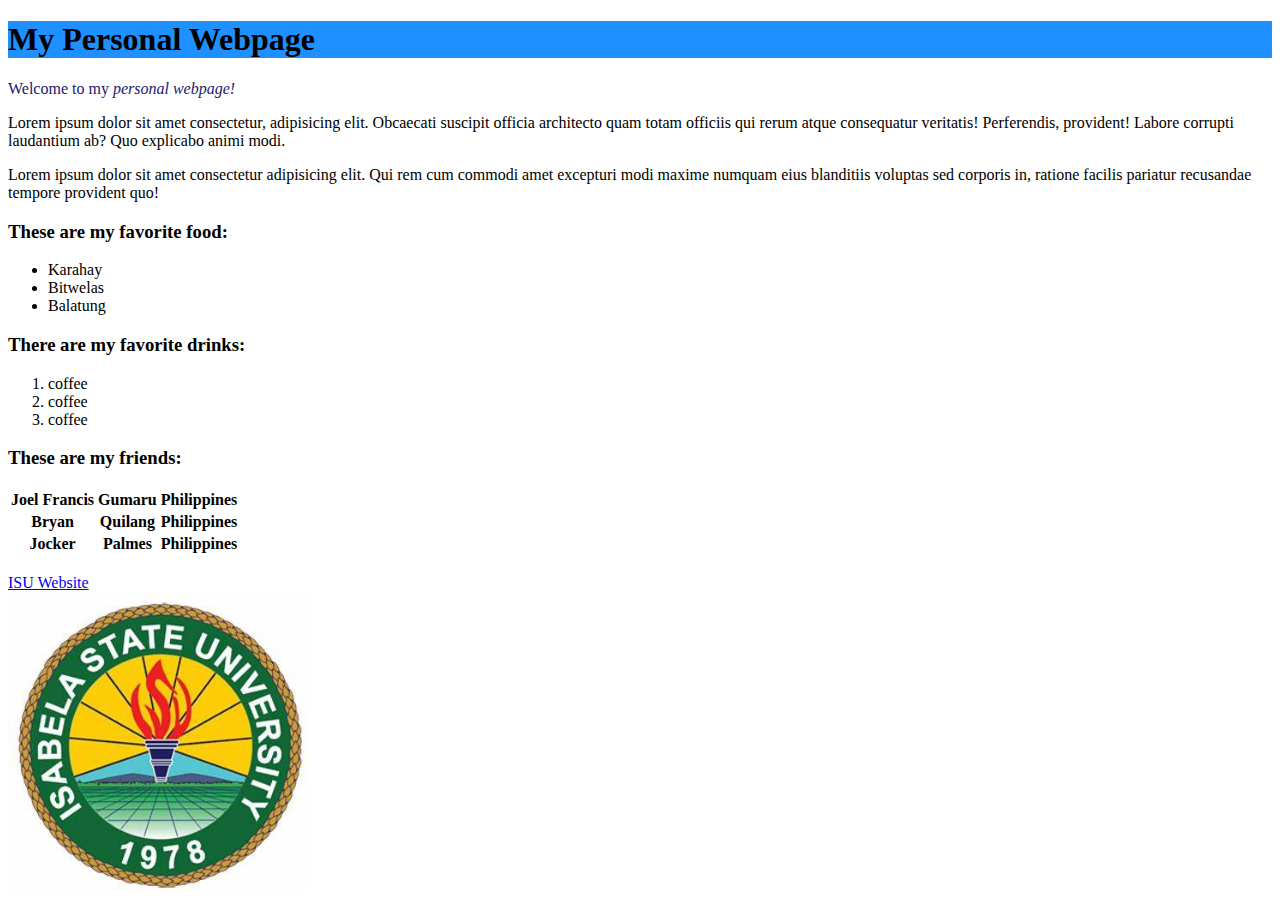
<file: exercise 1/index.html>
<!DOCTYPE html>
<html lang="en">
<head>
    <meta charset="UTF-8">
    <meta name="viewport" content="width=device-width, initial-scale=1.0">
    <title>My Personal Page</title>
</head>
<body>
    <h1 style="background-color: dodgerblue;">My Personal Webpage</h1>

    <p style="color: midnightblue; font-size: 20 px;">Welcome to my <i>personal webpage!</i></p>

   <p>Lorem ipsum dolor sit amet consectetur, adipisicing elit. Obcaecati suscipit officia architecto quam totam officiis qui rerum atque consequatur veritatis! Perferendis, provident! Labore corrupti laudantium ab? Quo explicabo animi modi.</p>
   <p>Lorem ipsum dolor sit amet consectetur adipisicing elit. Qui rem cum commodi amet excepturi modi maxime numquam eius blanditiis voluptas sed corporis in, ratione facilis pariatur recusandae tempore provident quo!</p>
   

      <h3 style="border: 2 px solid violet;">These are my favorite food:</h3>
      <ul>
        <li>Karahay</li>
        <li>Bitwelas</li>
        <li>Balatung</li>
      </ul>

      <h3 style="border: 2 px solid violet;">There are my favorite drinks:</h3>
      <ol>
        <li>coffee</li>
        <li>coffee</li>
        <li>coffee</li>
      </ol>

      <h3 style="border: 2 px solid violet;">These are my friends:</h3>
      <table>
    
        <tr>
            <th>Joel Francis</th>
            <th>Gumaru</th>
            <th>Philippines</th>
        </tr>
        <tr>
            <th>Bryan</th>
            <th>Quilang</th>
            <th>Philippines</th>
        </tr>
        <tr>
            <th>Jocker</th>
            <th>Palmes</th>
            <th>Philippines</th>
        </tr>
      </table>

      <br>
      <a href="https://isu.edu.ph">ISU Website</a>
      <br>
      <img src="isulogo.jpeg" alt="300" height="300">
      
</body>
</html>
</file>
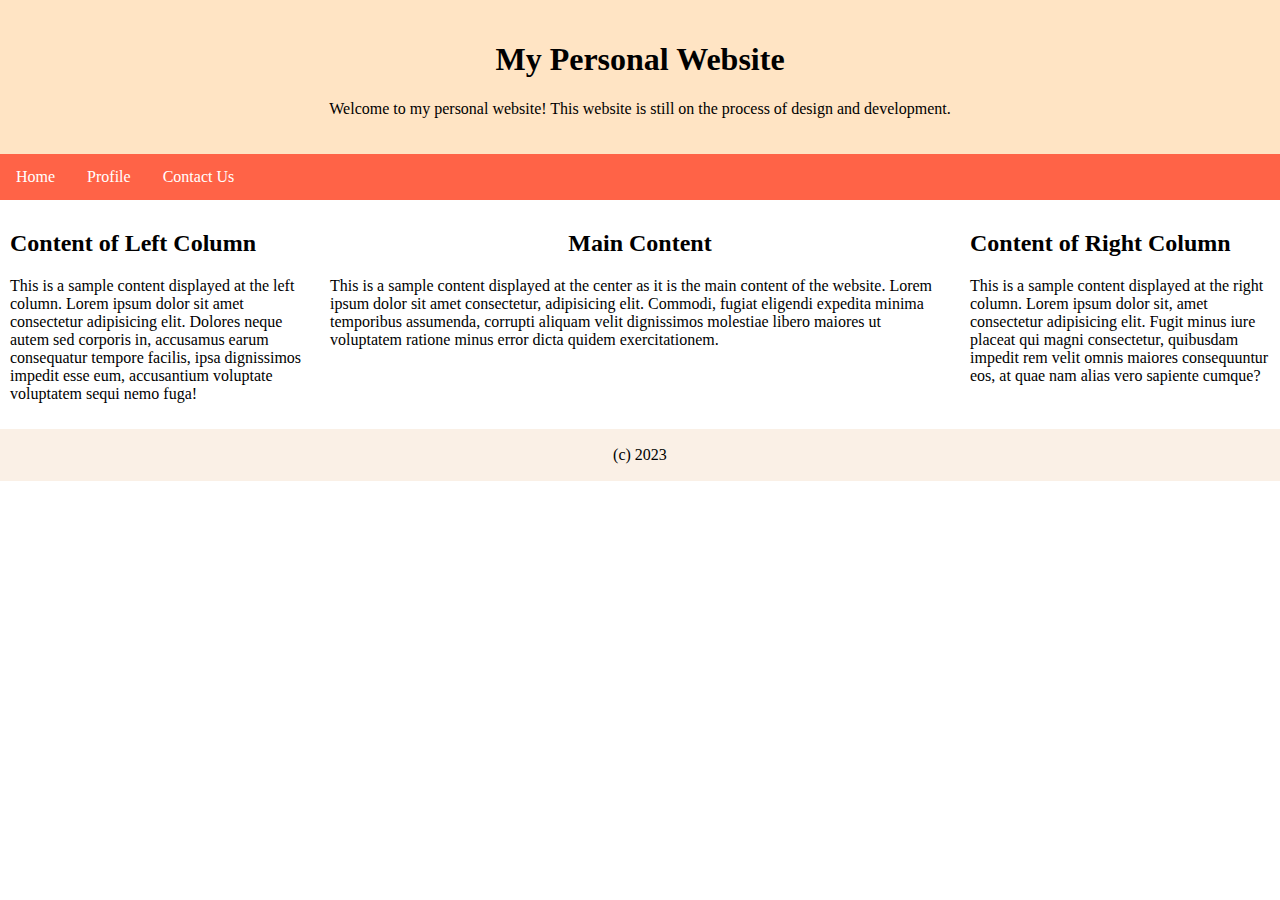
<file: exercise2/index.html>
<!DOCTYPE html>
<html lang="en">
<head>
<meta charset="UTF-8">
<meta name="viewport" content="width=device-width, initialscale=
1.0">
<title>My Personal Webpage</title>
<style>
* {
box-sizing: border-box;
}body {
margin: 0;
}
.header {
background-color: bisque;
padding: 20px;
text-align: center;
}
.menu {
overflow: hidden;
background-color: tomato;
}
.menu a {
float: left;
display: block;
color: white;
text-align: center;
padding: 14px 16px;
text-decoration: none;
}
.menu a:hover {
background-color: #ddd;
color: black;
}
.column {
float: left;
padding: 10px;
}
.column.side {
width: 25%;
}
.column.middle {
width: 50%;
}
.row:after {
content: "";
display: table;
clear: both;
}
@media screen and (max-width: 600px) {
.column.side, .column.middle {
width: 100%;
}
}.footer {
background-color: linen;
padding: 1px;
text-align: center;
}
</style>
</head>
<body>
<div class="header">
<h1>My Personal Website</h1>
<p>Welcome to my personal website! This website is
still on the process of design and development.</p>
</div>
<div class="menu">
<a href="index1.html">Home</a>
<a href="profile1.html">Profile</a>
<a href="contactus1.html">Contact Us</a>
</div>
<div class="row">
<div class="column side">
<h2>Content of Left Column </h2>
<p>This is a sample content displayed at the left
column. Lorem ipsum dolor sit amet consectetur adipisicing
elit. Dolores neque autem sed corporis in, accusamus earum
consequatur tempore facilis, ipsa dignissimos impedit esse
eum, accusantium voluptate voluptatem sequi nemo fuga!</p>
</div>
<div class="column middle">
<h2 style= "text-align: center;">Main Content</h2>
<p>This is a sample content displayed at the
center as it is the main content of the website. Lorem ipsum
dolor sit amet consectetur, adipisicing elit. Commodi, fugiat
eligendi expedita minima temporibus assumenda, corrupti
aliquam velit dignissimos molestiae libero maiores ut
voluptatem ratione minus error dicta quidem
exercitationem.</p>
</div>
<div class="column side">
<h2>Content of Right Column</h2>
<p>This is a sample content displayed at the right
column. Lorem ipsum dolor sit, amet consectetur adipisicing
elit. Fugit minus iure placeat qui magni consectetur,
quibusdam impedit rem velit omnis maiores consequuntur eos, at
quae nam alias vero sapiente cumque?</p>
</div>
</div>
<div class="footer">
  <p>(c) 2023</p>
  </div>
  
  </body>
  </html>
</file>
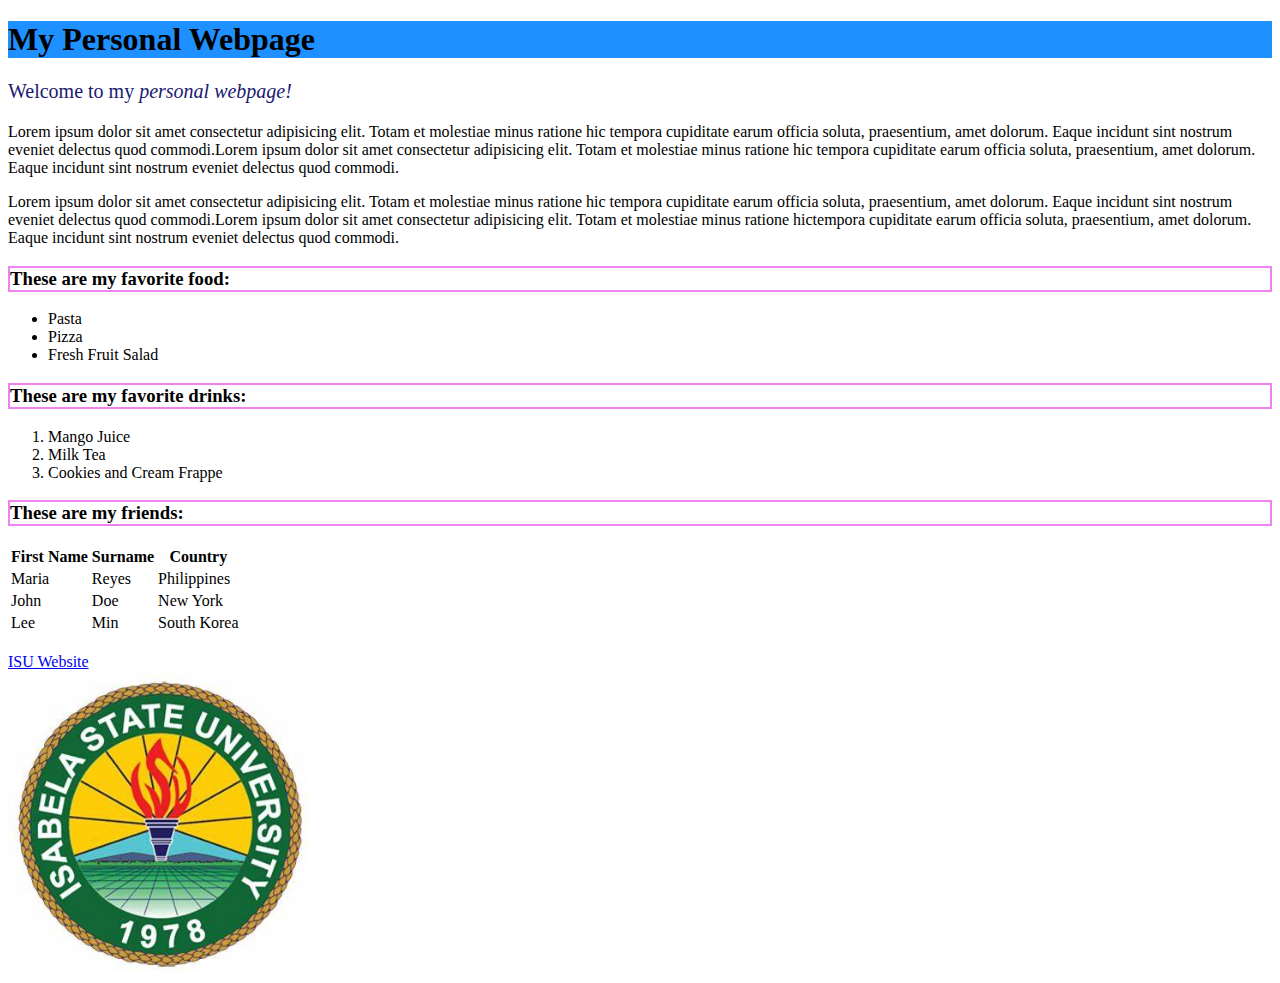
<file: Guided Activity/index.html>
<!DOCTYPE html>
<html lang="en">
<head>
<meta charset="UTF-8">
<meta name="viewport" content="width=device-width, initialscale=
1.0">
<title>My Personal Webpage</title>
</head>
<body>
<h1 style="background-color: dodgerblue;">My Personal Webpage</h1>
<p style="color:midnightblue; font-size: 20px;">Welcome to my
<i>personal webpage!</i></p>
<p>Lorem ipsum dolor sit amet consectetur adipisicing elit. Totam
et molestiae minus ratione hic tempora cupiditate earum officia
soluta, praesentium, amet dolorum. Eaque incidunt sint nostrum
eveniet delectus quod commodi.Lorem ipsum dolor sit amet
consectetur adipisicing elit. Totam et molestiae minus ratione hic
tempora cupiditate earum officia soluta, praesentium, amet dolorum.
Eaque incidunt sint nostrum eveniet delectus quod commodi.</p>
<p>Lorem ipsum dolor sit amet consectetur adipisicing elit. Totam
et molestiae minus ratione hic tempora cupiditate earum officia
soluta, praesentium, amet dolorum. Eaque incidunt sint nostrum
eveniet delectus quod commodi.Lorem ipsum dolor sit amet
consectetur adipisicing elit. Totam et molestiae minus ratione hictempora cupiditate earum officia soluta, praesentium, amet dolorum.
Eaque incidunt sint nostrum eveniet delectus quod commodi.</p>
<h3 style="border: 2px solid violet;">These are my favorite
food:</h3>
<ul>
<li>Pasta</li>
<li>Pizza</li>
<li>Fresh Fruit Salad</li>
</ul>
<h3 style="border: 2px solid violet;">These are my favorite
drinks:</h3>
<ol>
<li>Mango Juice</li>
<li>Milk Tea</li>
<li>Cookies and Cream Frappe</li>
</ol>
<h3 style="border: 2px solid violet;">These are my friends:</h3>
<table>
<tr>
<th>First Name</th>
<th>Surname</th>
<th>Country</th>
</tr>
<tr>
<td>Maria</td>
<td>Reyes</td>
<td>Philippines</td>
</tr>
<tr>
<td>John</td>
<td>Doe</td>
<td>New York</td>
</tr>
<tr>
<td>Lee</td>
<td>Min</td>
<td>South Korea</td>
</tr>
</table>
<br>
<a href="https://isu.edu.ph">ISU Website</a>
<br>
<img src="isulogo.jpeg" width="300" height="300">
</body>
</html>
</file>
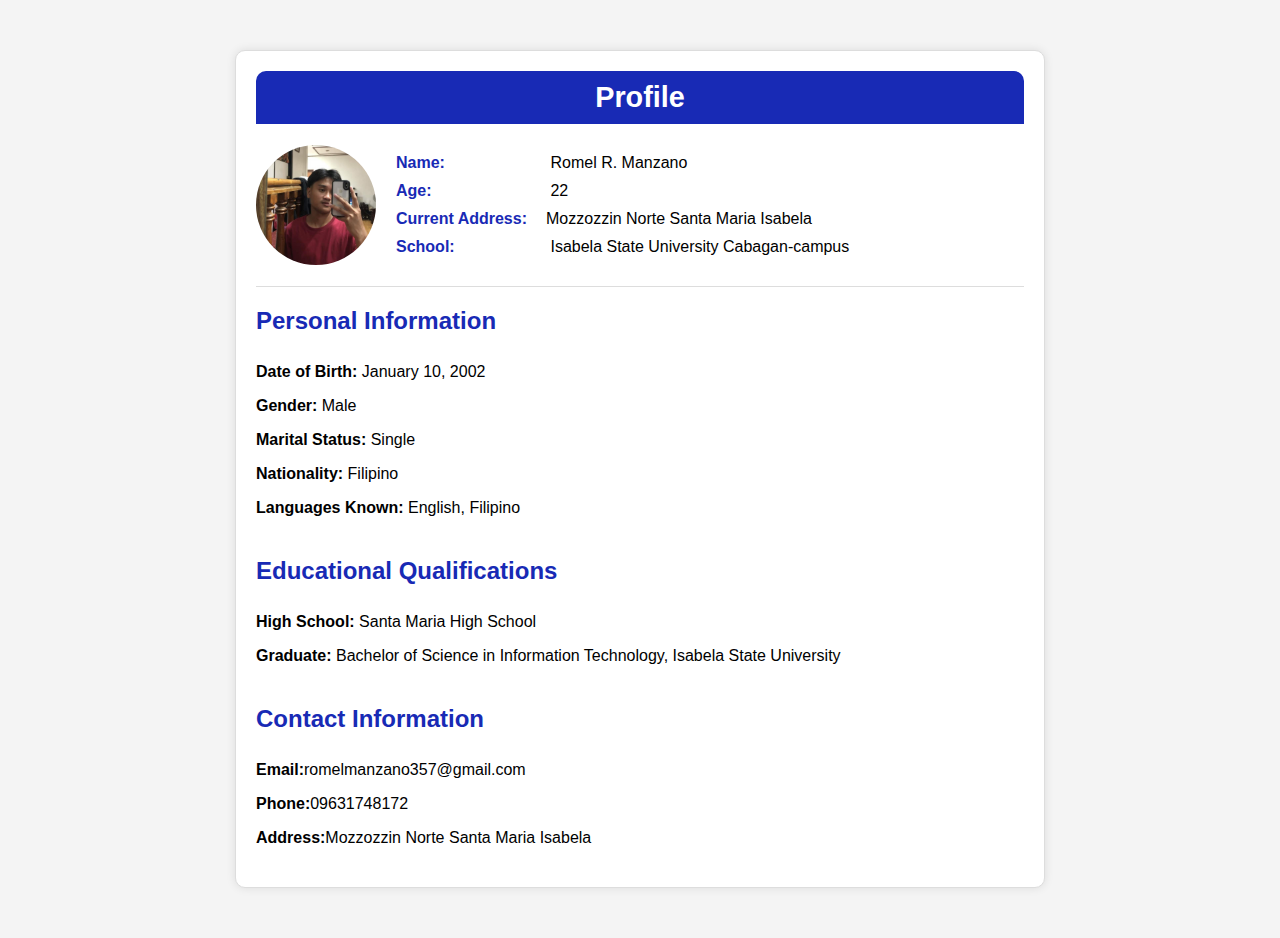
<file: exercise 1/profile.html>
<!DOCTYPE html>
<html lang="en">
<head>
    <meta charset="UTF-8">
    <meta name="viewport" content="width=device-width, initial-scale=1.0">
    <title>Profile</title>
    <style>
        body {
            font-family: Arial, sans-serif;
            background-color: #f4f4f4;
            margin: 0;
            padding: 0;
        }
        .biodata-container {
            width: 60%;
            margin: 50px auto;
            border: 1px solid #ddd;
            padding: 20px;
            background-color: #fff;
            border-radius: 10px;
            box-shadow: 0 0 10px rgba(0, 0, 0, 0.1);
        }
        .header {
            background-color: #182ab5;
            color: #fff;
            padding: 10px 0;
            text-align: center;
            border-radius: 10px 10px 0 0;
        }
        .header h1 {
            margin: 0;
            font-size: 1.8em;
        }
        .profile-info {
            display: flex;
            align-items: center;
            padding: 20px 0;
            border-bottom: 1px solid #ddd;
        }
        .profile-image {
            border-radius: 50%;
            width: 120px;
            height: 120px;
            object-fit: cover;
            margin-right: 20px;
        }
        .profile-details p {
            margin: 10px 0;
        }
        .profile-details strong {
            display: inline-block;
            width: 150px;
            color: #182ab5; /* Purple color for the labels */
        }
        .section-title {
            color: #182ab5;
            margin: 20px 0 10px 0;
            border-bottom: 2px solid #9c59b600;
            display: inline-block;
        }
        .content {
            margin-bottom: 20px;
        }
    </style>
</head>
<body>
    <div class="biodata-container">
        <div class="header">
            <h1>Profile</h1>
        </div>
        <div class="profile-info">
            <img class="profile-image" src="rom.jpeg" alt="Profile Picture">
            <div class="profile-details">
                <p><strong>Name:</strong> Romel R. Manzano</p>
                <p><strong>Age:</strong> 22</p>
                <p><strong>Current Address</Address>:</strong>Mozzozzin Norte Santa Maria Isabela</p>
                <p><strong>School:</strong> Isabela State University Cabagan-campus</p>
            </div>
        </div>
        <div class="content">
            <h2 class="section-title">Personal Information</h2>
            <p><strong>Date of Birth:</strong> January 10, 2002</p>
            <p><strong>Gender:</strong> Male</p>
            <p><strong>Marital Status:</strong> Single</p>
            <p><strong>Nationality:</strong> Filipino</p>
            <p><strong>Languages Known:</strong> English, Filipino</p>
        </div>
        <div class="content">
            <h2 class="section-title">Educational Qualifications</h2>
            <p><strong>High School:</strong> Santa Maria High School</p>
            <p><strong>Graduate:</strong> Bachelor of Science in Information Technology, Isabela State University</p>
        </div>
        <div class="content">
            <h2 class="section-title">Contact Information</h2>
            <p><strong>Email:</strong>romelmanzano357@gmail.com</p>
            <p><strong>Phone:</strong>09631748172</p>
            <p><strong>Address:</strong>Mozzozzin Norte Santa Maria Isabela</p>
        </div>
    </div>
</body>
</html>
</file>
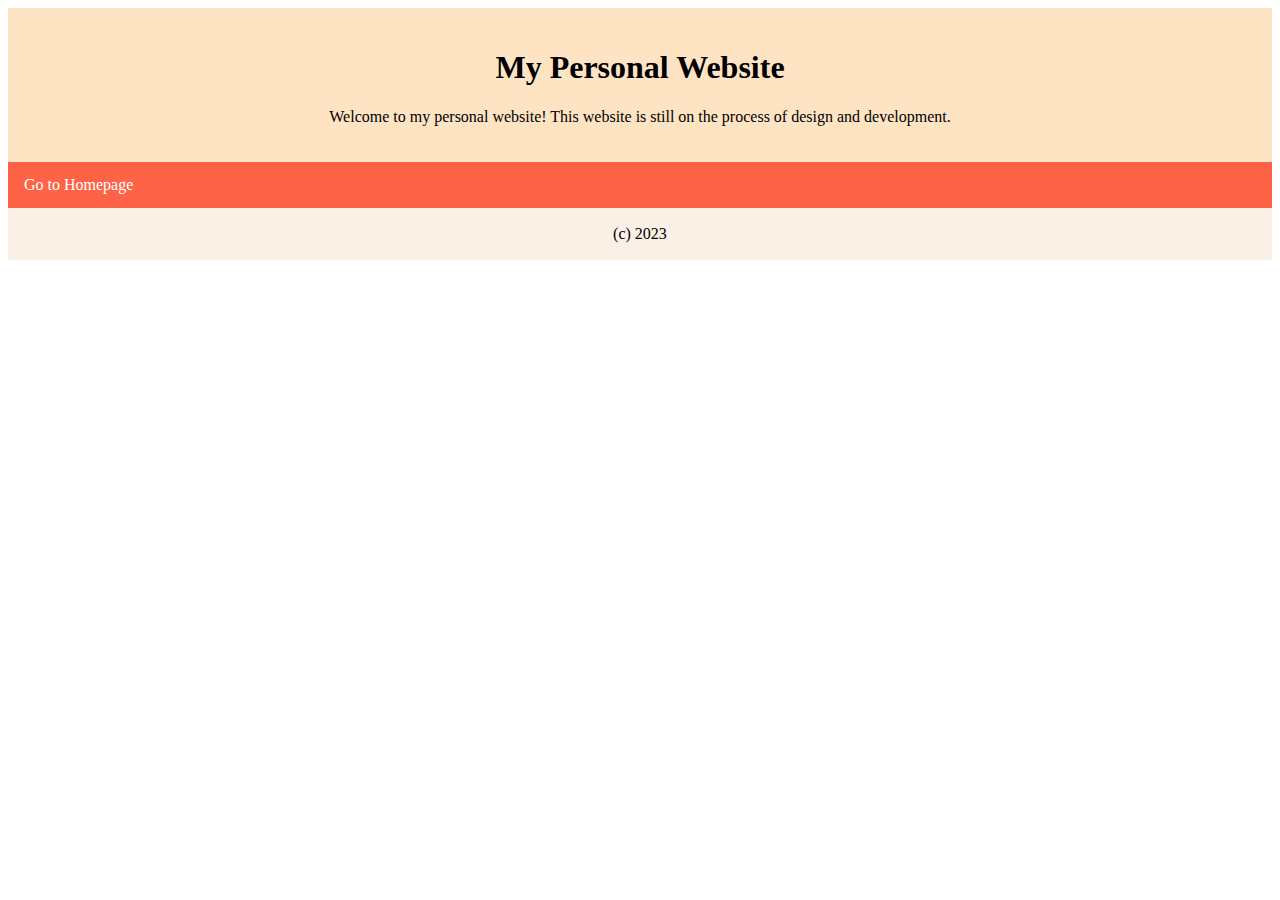
<file: exercise2/contactus.html>
<!DOCTYPE html>
<html lang="en">
<head>
    <meta charset="UTF-8">
    <meta name="viewport" content="width=device-width, initial-scale=1.0">
    <title>Second Page</title>
   <style>
    .header {
background-color: bisque;
padding: 20px;
text-align: center;
}
.menu {
overflow: hidden;
background-color: tomato;
}
.menu a {
float: left;
display: block;
color: white;
text-align: center;
padding: 14px 16px;
text-decoration: none;
}
.menu a:hover {
background-color: #ddd;
color: black;
}
.footer {
background-color: linen;
padding: 1px;
text-align: center;
}
   </style>
</head>
<body>
    <div class="header">
<h1>My Personal Website</h1>
<p>Welcome to my personal website! This website is
still on the process of design and development.</p>
</div>
   
    <div class="menu">
        <a href="index.html">Go to Homepage</a>
    </div>
    <div class="footer">
        <p>(c) 2023</p>
        </div>
        
</body>
</html
</file>
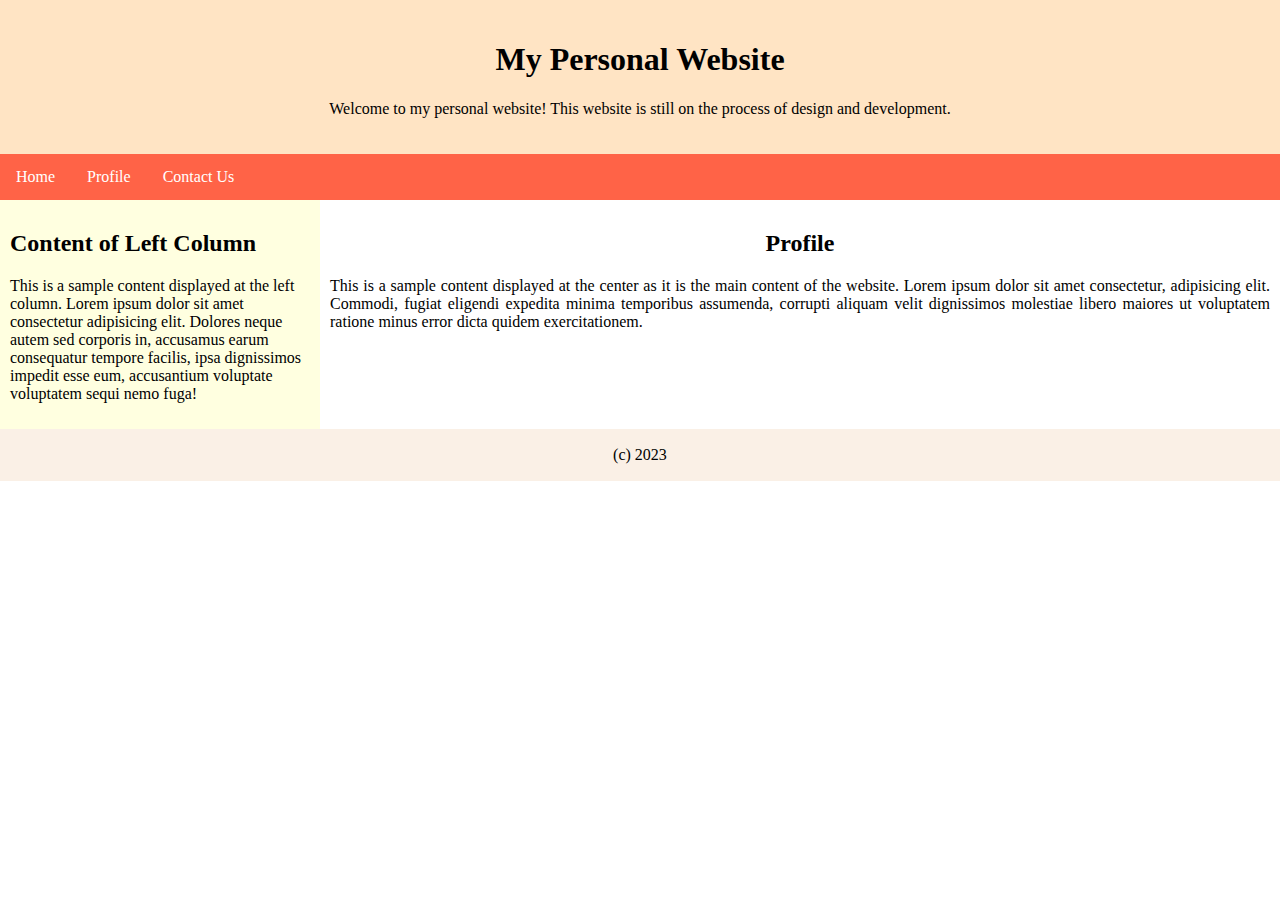
<file: exercise2/profile1.html>
<!DOCTYPE html>
<html lang="en">
<head>
<meta charset="UTF-8">
<meta name="viewport" content="width=device-width, initialscale=
1.0">
<title>My Personal Webpage</title>
<style>
* {
box-sizing: border-box;
}
body {
margin: 0;
}
.header {
background-color: bisque;
padding: 20px;
text-align: center;
}
.menu {
overflow: hidden;
background-color: tomato;
}
.menu a {
float: left;
display: block;
color: white;
text-align: center;
padding: 14px 16px;
text-decoration: none;
}
.menu a:hover {
background-color: #ddd;
color: black;
}
.column {
float: left;
padding: 10px;
}
.column.side {
width: 25%;
background-color:lightyellow;
}
.column.middle {
width: 75%;
height: 212px;
text-align: justify;
background-color: white;
}
.row:after {
content: "";
display: table;
clear: both;
}
@media screen and (max-width: 600px) {
.column.side, .column.middle {
width: 100%;
}
}
.footer {
background-color: linen;
padding: 1px;
text-align: center;
}
</style>
</head>
<body>
<div class="header">
<h1>My Personal Website</h1>
<p>Welcome to my personal website! This website is
still on the process of design and development.</p>
</div>
<div class="menu">
    <a href="index1.html">Home</a>
    <a href="profile1.html">Profile</a>
    <a href="contactus1.html">Contact Us</a>
</div>
<div class="row">
    <div class="column side">
    <h2>Content of Left Column </h2>
    <p>This is a sample content displayed at the left
    column. Lorem ipsum dolor sit amet consectetur adipisicing
    elit. Dolores neque autem sed corporis in, accusamus earum
    consequatur tempore facilis, ipsa dignissimos impedit esse
    eum, accusantium voluptate voluptatem sequi nemo fuga!</p>
    </div>

    <div class="column middle" >
        <h2 style= "text-align: center;">Profile</h2>
        <p>This is a sample content displayed at the
        center as it is the main content of the website. Lorem ipsum
        dolor sit amet consectetur, adipisicing elit. Commodi, fugiat
        eligendi expedita minima temporibus assumenda, corrupti
        aliquam velit dignissimos molestiae libero maiores ut
        voluptatem ratione minus error dicta quidem
        exercitationem.</p>
        </div>
        </div>
        <div class="footer">
            <p>(c) 2023</p>
            </div>
            
            </body>
            </html>
</file>
